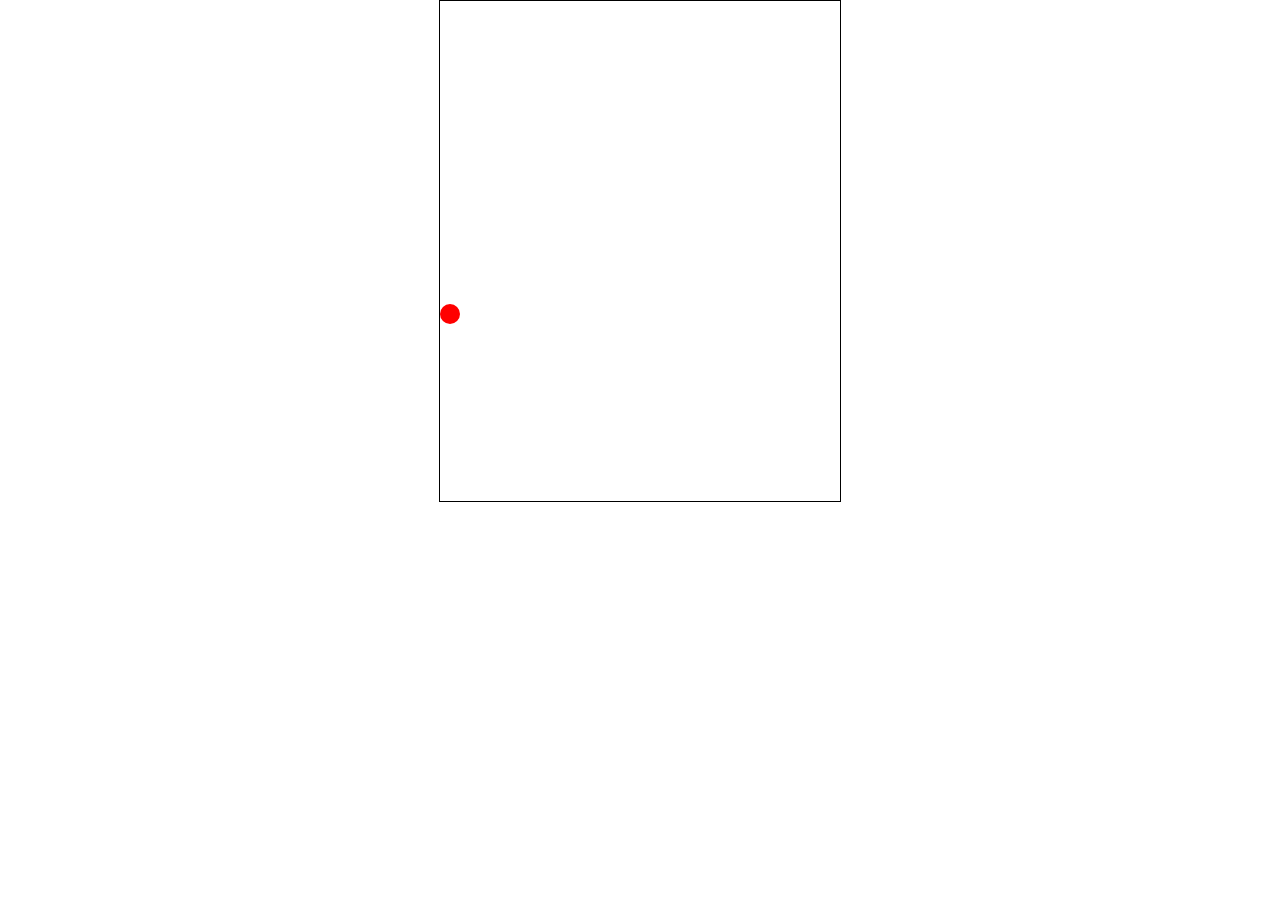
<file: Flappy bird/index.html>
<!DOCTYPE html>
<html lang="en" onclick="jump()">
<head>
    <meta charset="UTF-8">
    <meta name="viewport" content="width=device-width, initial-scale=1.0">
    <title>Flappy bird</title>
    <link rel="stylesheet" href="style.css">
</head>

<body>

    <div id="game">
        <div id="block"></div>
        <div id="hole"></div>
        <div id="character"></div>


    </div>
    
</body>

<script src="script.js"> </script>

</html>
</file>
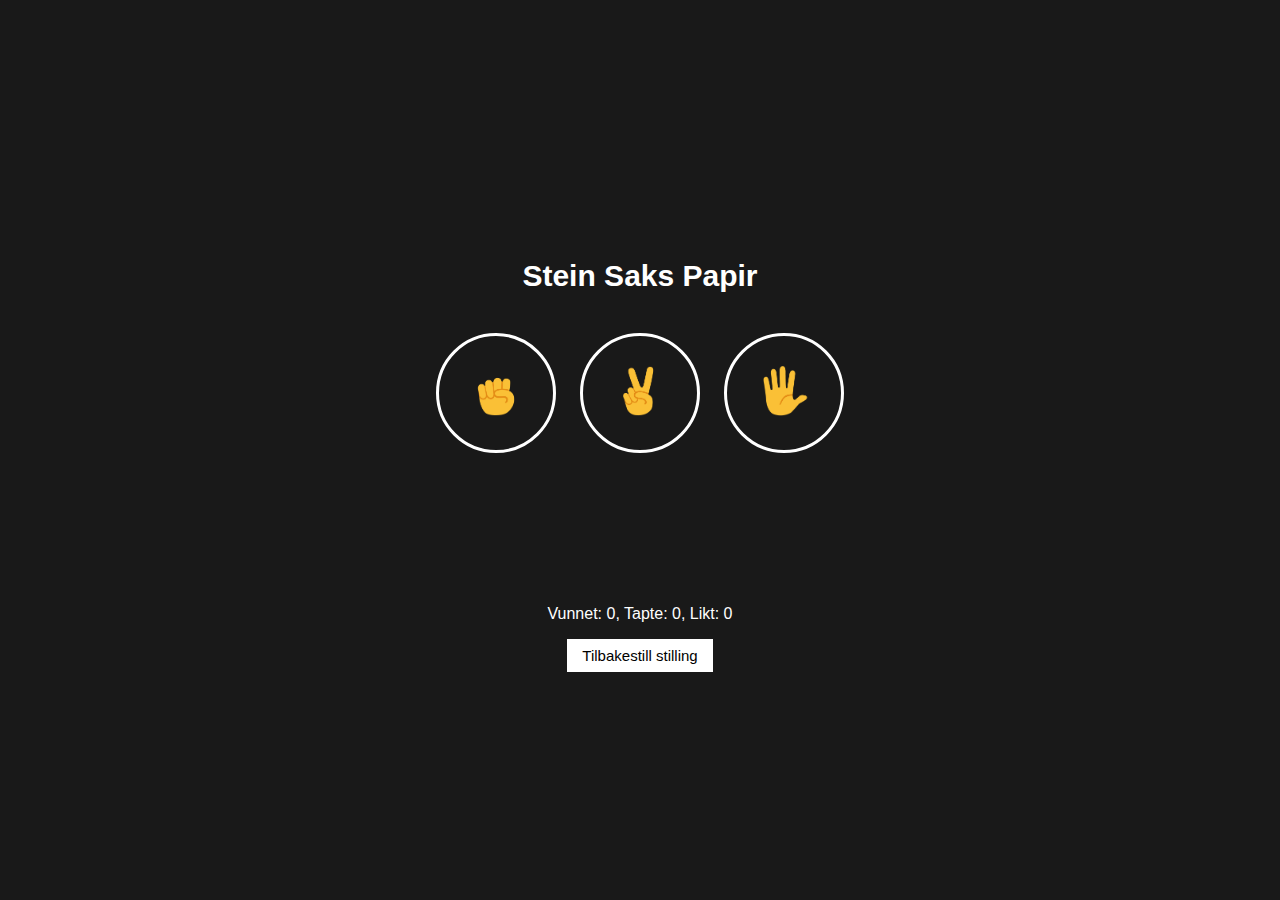
<file: SSP.spill/index.html>
<!DOCTYPE html>
<html lang="en">

<head>
    <meta charset="UTF-8">
    <meta name="viewport" content="width=device-width, initial-scale=1.0">
    <title>stein saks papir </title>
    <link rel="stylesheet" href="style.css">

</head>

<body>

    <p class="title"> Stein Saks Papir</p>

<div> 
    <button onclick="
      playGame('stein')
" class="bevegelse-knapp"> <img src="bilder/stein-emoji.png" class="bilde-bevegelse"> </button>


    <button onclick="
        playGame('saks')
" class="bevegelse-knapp"> <img src="bilder/saks-emoji.png" class="bilde-bevegelse"> </button>


    <button onclick="
       playGame('papir')
" class="bevegelse-knapp"> <img src="bilder/papir-emoji.png" class="bilde-bevegelse"> </button>
</div>
    <p class="js-result resultat"></p>

    <p  class="js-moves" >

    <p class="js-score stilling"> </p>

    <button id="resetButton"
    class="tilbakestill-stilling"> Tilbakestill stilling </button>




    <script src="script.js">

    </script>
</body>

</html>
</file>
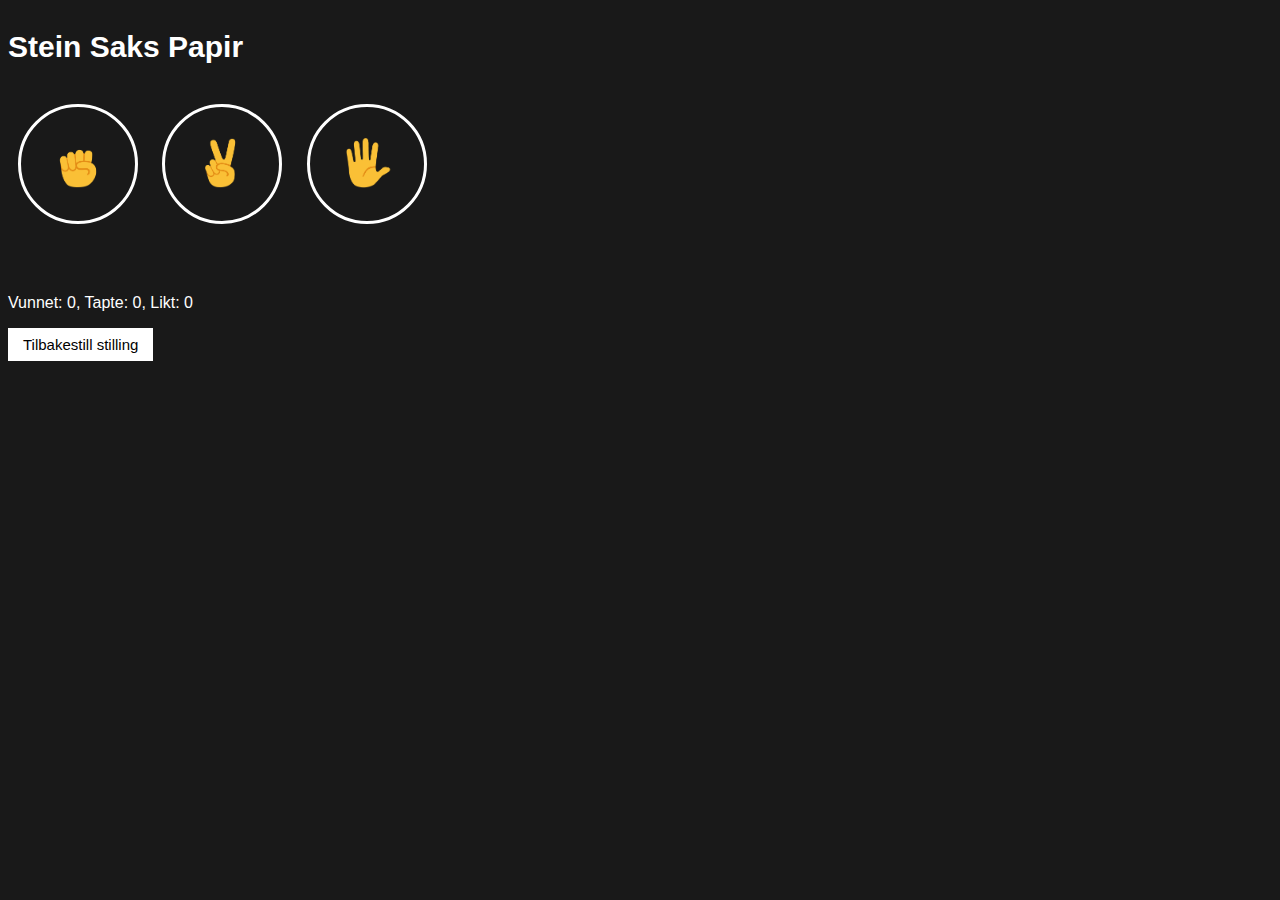
<file: Stein saks papir spill.html>
<!DOCTYPE html>
<html lang="en">

<head>
    <meta charset="UTF-8">
    <meta name="viewport" content="width=device-width, initial-scale=1.0">
    <title>stein saks papir </title>
    <link rel="stylesheet" href="stein saks papir.css">

</head>

<body>

    <p class="title"> Stein Saks Papir</p>

    <button onclick="
      playGame('stein')
" class="bevegelse-knapp"> <img src="bilder/stein-emoji.png" class="bilde-bevegelse"> </button>


    <button onclick="
        playGame('saks')
" class="bevegelse-knapp"> <img src="bilder/saks-emoji.png" class="bilde-bevegelse"> </button>


    <button onclick="
       playGame('papir')
" class="bevegelse-knapp"> <img src="bilder/papir-emoji.png" class="bilde-bevegelse"> </button>

    <p class="js-result resultat"></p>

    <p class="js-moves">

    <p class="js-score stilling"> </p>

    <button onclick="
    score.wins = 0;
    score.losses = 0;
    score.ties = 0;
    localStorage.removeItem('score');
    updateScoreElement();
" class="tilbakestill-stilling"> Tilbakestill stilling </button>




    <script src="stein saks papir.js">

    </script>
</body>

</html>
</file>
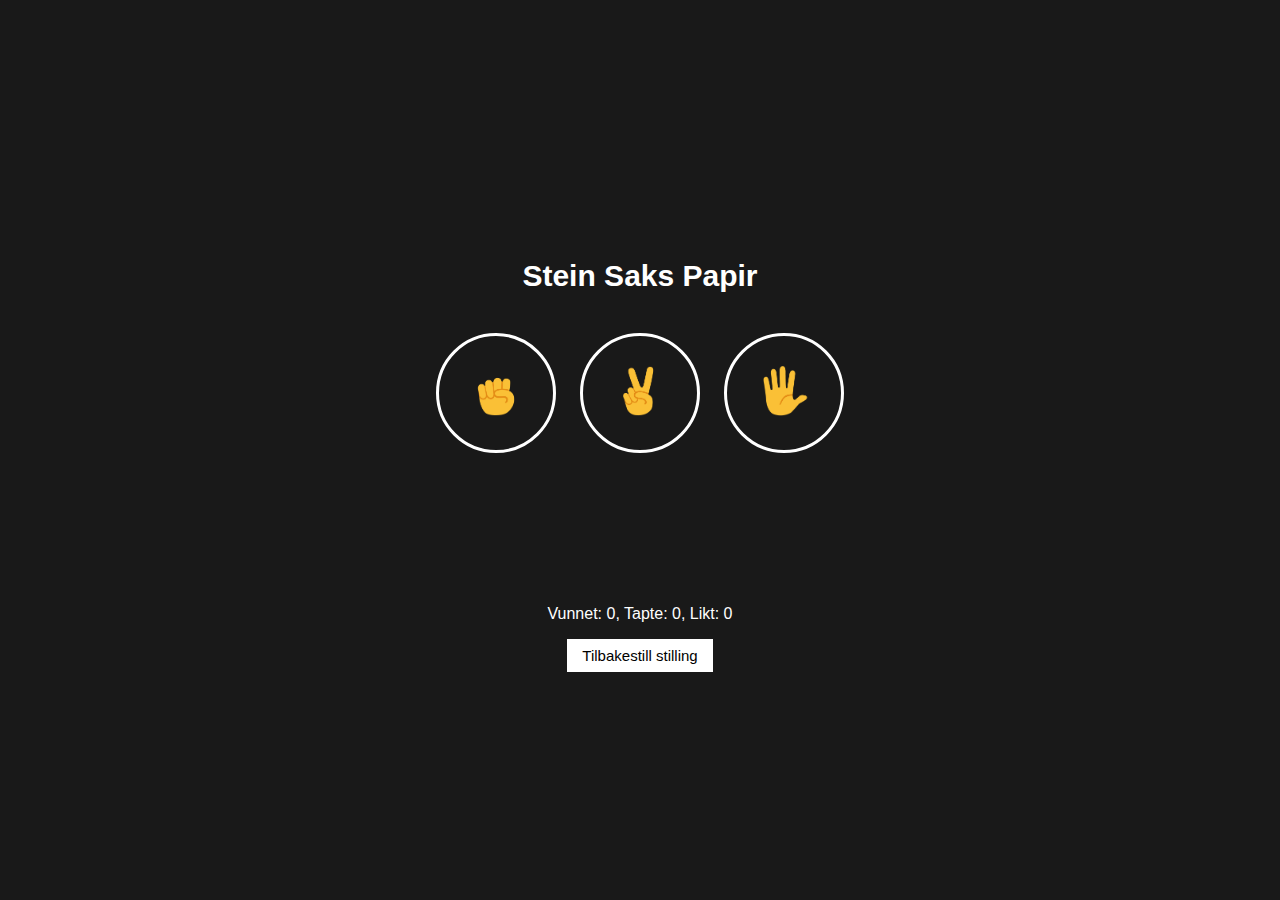
<file: Stein saks papir spill/stein saks papir spill.html>
<!DOCTYPE html>
<html lang="en">

<head>
    <meta charset="UTF-8">
    <meta name="viewport" content="width=device-width, initial-scale=1.0">
    <title>stein saks papir </title>
    <link rel="stylesheet" href="stein saks papir.css">

</head>

<body>

    <p class="title"> Stein Saks Papir</p>

<div> 
    <button onclick="
      playGame('stein')
" class="bevegelse-knapp"> <img src="bilder/stein-emoji.png" class="bilde-bevegelse"> </button>


    <button onclick="
        playGame('saks')
" class="bevegelse-knapp"> <img src="bilder/saks-emoji.png" class="bilde-bevegelse"> </button>


    <button onclick="
       playGame('papir')
" class="bevegelse-knapp"> <img src="bilder/papir-emoji.png" class="bilde-bevegelse"> </button>
</div>
    <p class="js-result resultat"></p>

    <p class="js-moves">

    <p class="js-score stilling"> </p>

    <button id="resetButton"
    class="tilbakestill-stilling"> Tilbakestill stilling </button>




    <script src="stein saks papir.js">

    </script>
</body>

</html>
</file>
<file: Flappy bird/style.css>
* {
    padding: 0;
    margin: 0;
}

#game {
    width: 400px;
    height: 500px;
    border: 1px solid black;
    margin: auto;
    overflow: hidden;
}

#block {
    width: 50px;
    height: 500px;
    background-color: black;
    position: relative;
    left: 400px;
    animation: block 2s infinite linear;
}


/*får blokkene til å bevege seg bortover?*/
@keyframes block {
    0%{left: 400px}
    100%{left:-50px;}
}

#hole {
    width: 50px;
    height: 150px;
    background-color: white;
    position: relative;
    left: 400px;
    top: -500px;
    animation: block 2s infinite linear;
}

#character {
    width: 20px;
    height: 20px;
    background-color: red;
    position: absolute;
    top: 100px;
    border-radius: 50%;
}
</file>
<file: SSP.spill/style.css>
body {
    background-color: rgb(25, 25, 25);
    color: white;
    font-family: Arial;
    margin: 0;
    height: 100vh; /* Full høyde av vinduet */
    display: flex;
    flex-direction: column; /* Sørg for at elementene stables vertikalt */
    justify-content: center; /* Sentrer horisontalt */
    align-items: center; /* Sentrer vertikalt */
}

.title {
    font-size: 30px;
    font-weight: bold;
}

.bilde-bevegelse {
    height: 50px;

}

.bevegelse-knapp {
    background-color: transparent;
    border: 3px solid white;
    width: 120px;
    height: 120px;
    border-radius: 60px;
    margin: 10px;
    cursor: pointer;
}

.resultat {
    font-size: 25px;
    font-weight: bold;
}

.stilling {
    margin-top: 60px;
}

.tilbakestill-stilling {
    background-color: white;
    border: none;
    font-size: 15px;
    padding: 8px 15px;
    cursor: pointer;
}
</file>
<file: stein saks papir.css>
body {
    background-color: rgb(25, 25, 25);
    color: white;
    font-family: Arial;
}

.title {
    font-size: 30px;
    font-weight: bold;
}

.bilde-bevegelse {
    height: 50px;

}

.bevegelse-knapp {
    background-color: transparent;
    border: 3px solid white;
    width: 120px;
    height: 120px;
    border-radius: 60px;
    margin: 10px;
    cursor: pointer;
}

.resultat {
    font-size: 25px;
    font-weight: bold;
}

.stilling {
    margin-top: 60px;
}

.tilbakestill-stilling {
    background-color: white;
    border: none;
    font-size: 15px;
    padding: 8px 15px;
    cursor: pointer;
}
</file>
<file: Stein saks papir spill/stein saks papir.css>
body {
    background-color: rgb(25, 25, 25);
    color: white;
    font-family: Arial;
    margin: 0;
    height: 100vh; /* Full høyde av vinduet */
    display: flex;
    flex-direction: column; /* Sørg for at elementene stables vertikalt */
    justify-content: center; /* Sentrer horisontalt */
    align-items: center; /* Sentrer vertikalt */
}

.title {
    font-size: 30px;
    font-weight: bold;
}

.bilde-bevegelse {
    height: 50px;

}

.bevegelse-knapp {
    background-color: transparent;
    border: 3px solid white;
    width: 120px;
    height: 120px;
    border-radius: 60px;
    margin: 10px;
    cursor: pointer;
}

.resultat {
    font-size: 25px;
    font-weight: bold;
}

.stilling {
    margin-top: 60px;
}

.tilbakestill-stilling {
    background-color: white;
    border: none;
    font-size: 15px;
    padding: 8px 15px;
    cursor: pointer;
}
</file>
